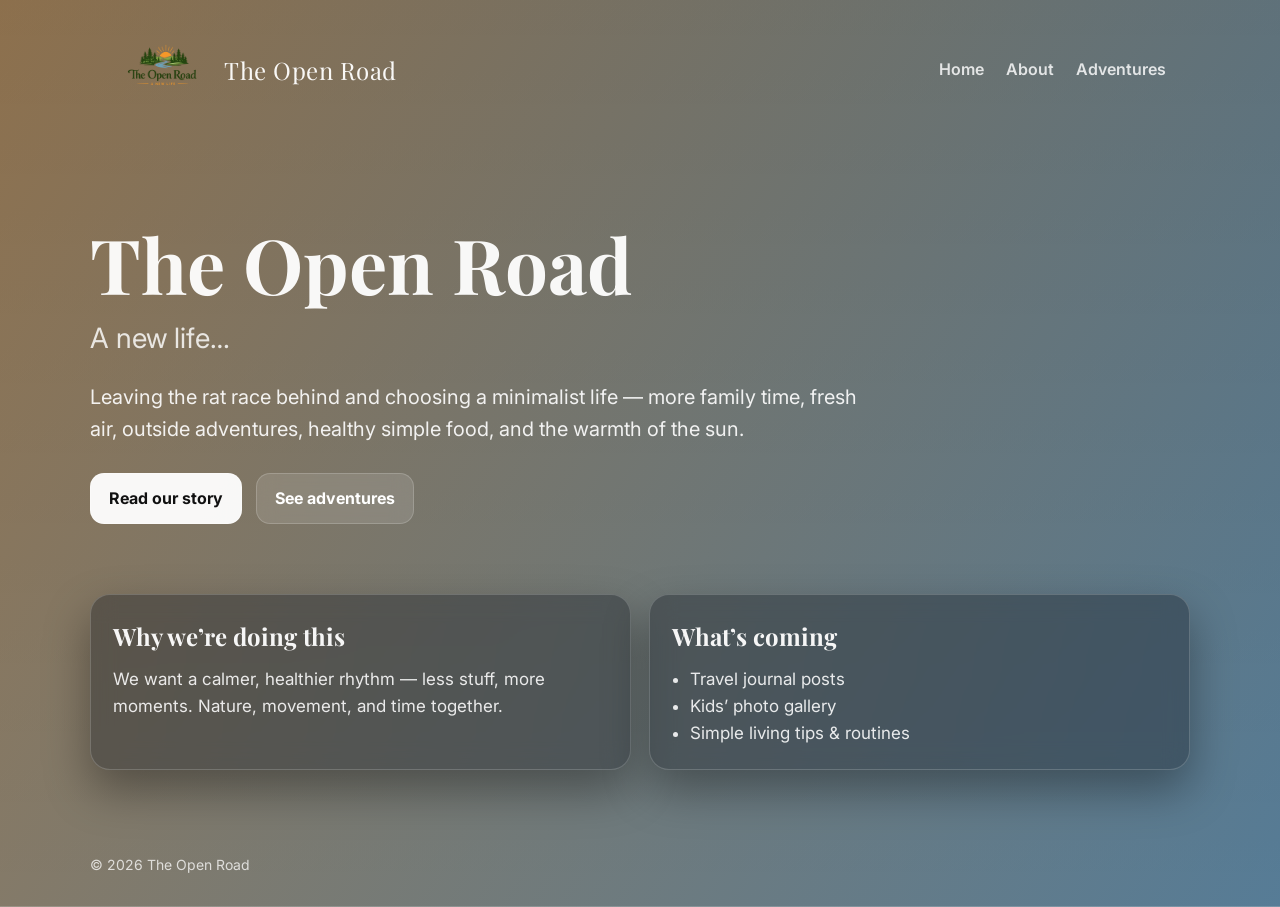
<file: index.html>
<!doctype html>
<html lang="en">
<head>
  <meta charset="UTF-8" />
  <meta name="viewport" content="width=device-width, initial-scale=1.0" />
  <title>The Open Road</title>
  <link rel="stylesheet" href="styles.css" />
  <link rel="icon" type="image/png" href="images/logo.png?v=1" />
</head>
<body class="home">
  <div class="page">
    <div class="wrap nav">
      <div class="brand">
        <img src="images/logo.png" alt="The Open Road logo" class="brand-logo" />
        <span>The Open Road</span>
      </div>
      <div class="links">
        <a href="index.html">Home</a>
        <a href="about.html">About</a>
        <a href="adventures.html">Adventures</a>
      </div>
    </div>

    <main class="wrap hero">
      <h1>The Open Road</h1>
      <div class="subtitle">A new life…</div>
      <p class="lede">
        Leaving the rat race behind and choosing a minimalist life — more family time, fresh air, outside adventures,
        healthy simple food, and the warmth of the sun.
      </p>

      <div class="ctaRow">
        <a class="btn primary" href="about.html">Read our story</a>
        <a class="btn" href="adventures.html">See adventures</a>
      </div>
    </main>

    <section class="wrap grid">
      <div class="card">
        <h3>Why we’re doing this</h3>
        <p>
          We want a calmer, healthier rhythm — less stuff, more moments. Nature, movement, and time together.
        </p>
      </div>
      <div class="card">
        <h3>What’s coming</h3>
        <ul>
          <li>Travel journal posts</li>
          <li>Kids’ photo gallery</li>
          <li>Simple living tips & routines</li>
        </ul>
      </div>
    </section>

    <footer class="wrap footer">
      © <span id="year"></span> The Open Road
    </footer>
  </div>

  <script>
    document.getElementById("year").textContent = new Date().getFullYear();
  </script>
</body>
</html>
</file>
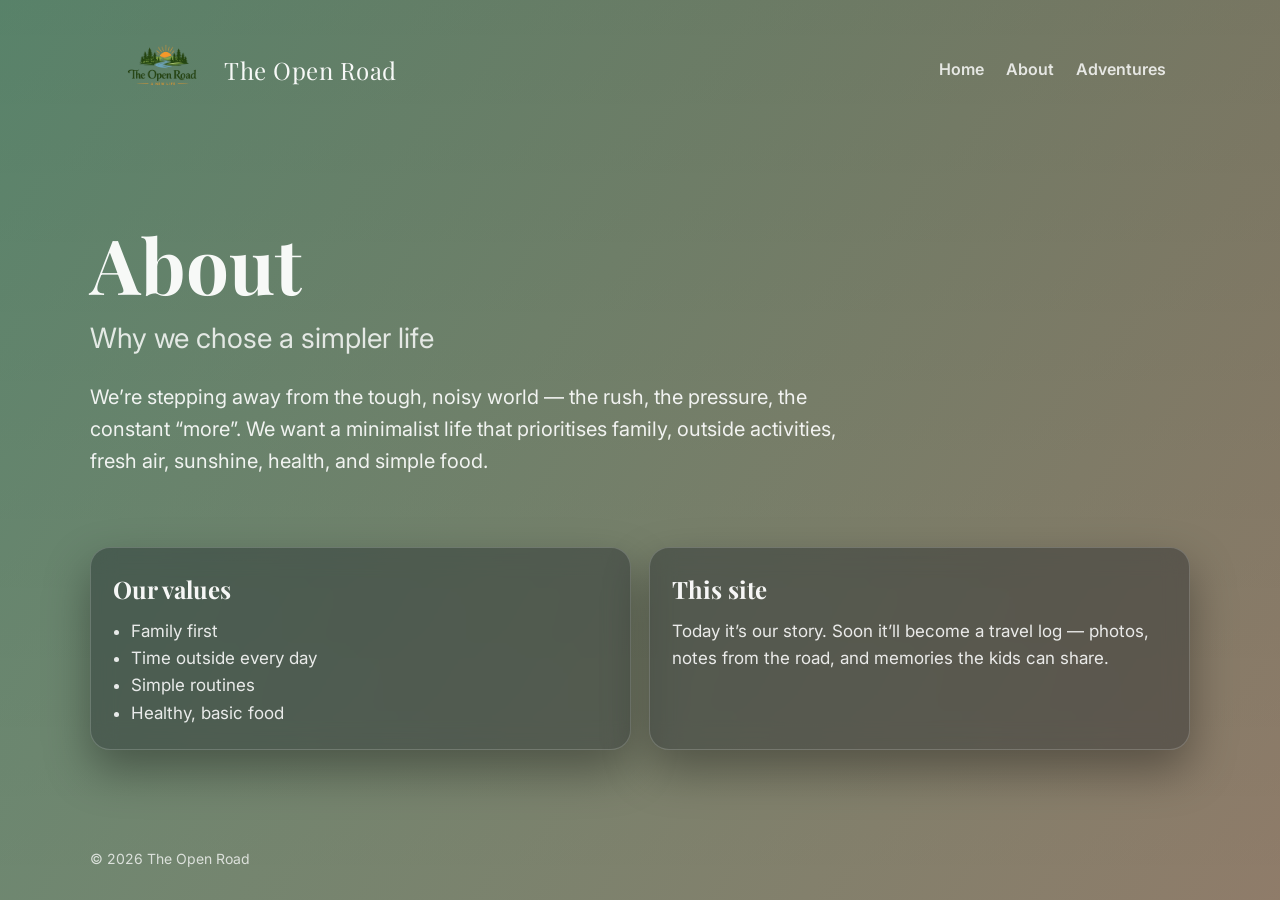
<file: about.html>
<!doctype html>
<html lang="en">
<head>
  <meta charset="UTF-8" />
  <meta name="viewport" content="width=device-width, initial-scale=1.0" />
  <title>About — The Open Road</title>
  <link rel="stylesheet" href="styles.css" />
  <link rel="icon" type="image/png" href="images/logo.png?v=1" />
</head>
<body class="about">
  <div class="page">
    <div class="wrap nav">
      <div class="brand">
        <img src="images/logo.png" alt="The Open Road logo" class="brand-logo" />
        <span>The Open Road</span>
      </div>
      <div class="links">
        <a href="index.html">Home</a>
        <a href="about.html">About</a>
        <a href="adventures.html">Adventures</a>
      </div>
    </div>

    <main class="wrap hero">
      <h1>About</h1>
      <div class="subtitle">Why we chose a simpler life</div>
      <p class="lede">
        We’re stepping away from the tough, noisy world — the rush, the pressure, the constant “more”.
        We want a minimalist life that prioritises family, outside activities, fresh air, sunshine, health,
        and simple food.
      </p>
    </main>

    <section class="wrap grid">
      <div class="card">
        <h3>Our values</h3>
        <ul>
          <li>Family first</li>
          <li>Time outside every day</li>
          <li>Simple routines</li>
          <li>Healthy, basic food</li>
        </ul>
      </div>
      <div class="card">
        <h3>This site</h3>
        <p>
          Today it’s our story. Soon it’ll become a travel log — photos, notes from the road, and memories the kids can share.
        </p>
      </div>
    </section>

    <footer class="wrap footer">© <span id="year"></span> The Open Road</footer>
  </div>

  <script>
    document.getElementById("year").textContent = new Date().getFullYear();
  </script>
</body>
</html>
</file>
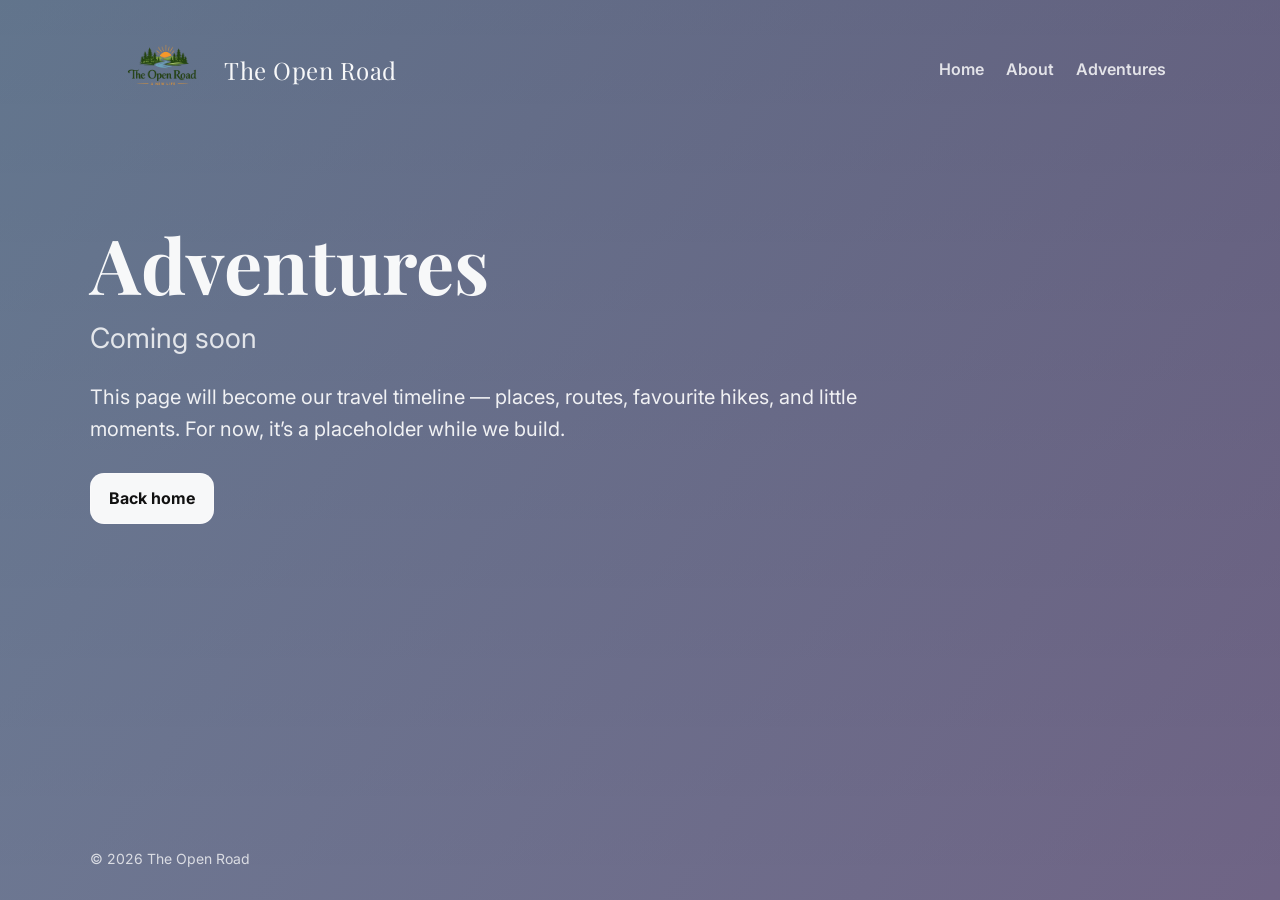
<file: adventures.html>
<!doctype html>
<html lang="en">
<head>
  <meta charset="UTF-8" />
  <meta name="viewport" content="width=device-width, initial-scale=1.0" />
  <title>Adventures — The Open Road</title>
  <link rel="stylesheet" href="styles.css" />
  <link rel="icon" type="image/png" href="images/logo.png?v=1" />
</head>
<body class="adventures">
  <div class="page">
    <div class="wrap nav">
      <div class="brand">
        <img src="images/logo.png" alt="The Open Road logo" class="brand-logo" />
        <span>The Open Road</span>
      </div>
      <div class="links">
        <a href="index.html">Home</a>
        <a href="about.html">About</a>
        <a href="adventures.html">Adventures</a>
      </div>
    </div>

    <main class="wrap hero">
      <h1>Adventures</h1>
      <div class="subtitle">Coming soon</div>
      <p class="lede">
        This page will become our travel timeline — places, routes, favourite hikes, and little moments.
        For now, it’s a placeholder while we build.
      </p>

      <div class="ctaRow">
        <a class="btn primary" href="index.html">Back home</a>
      </div>
    </main>

    <footer class="wrap footer">© <span id="year"></span> The Open Road</footer>
  </div>

  <script>
    document.getElementById("year").textContent = new Date().getFullYear();
  </script>
</body>
</html>
</file>
<file: styles.css>
/* Google Fonts */
@import url("https://fonts.googleapis.com/css2?family=Playfair+Display:wght@600;700&family=Inter:wght@400;500;600&display=swap");

:root{
  --max: 1100px;
  --text: rgba(255,255,255,.95);
  --muted: rgba(255,255,255,.82);
  --glass: rgba(15, 20, 30, .35);
  --border: rgba(255,255,255,.18);
}

/* Reset */
*{
  box-sizing: border-box;
  margin: 0;
  padding: 0;
}

html, body{
  height: 100%;
}

body{
  font-family: Inter, system-ui, -apple-system, sans-serif;
  color: var(--text);
  line-height: 1.6;
}

/* =============================
   BACKGROUND SYSTEM
   ============================= */

.page{
  min-height: 100vh;
  display: flex;
  flex-direction: column;
  background-position: center;
  background-size: cover;
  background-repeat: no-repeat;
}

/* HOME background */
body.home .page{
  background-image:
    linear-gradient(120deg, rgba(255,140,0,.25), rgba(0,150,255,.25)),
    linear-gradient(180deg, rgba(0,0,0,.60), rgba(0,0,0,.55)),
    url("https://images.unsplash.com/photo-1441974231531-c6227db76b6e?auto=format&fit=crop&w=2400&q=80"); 
}

/* ABOUT background */
body.about .page{
  background-image:
    linear-gradient(120deg, rgba(46, 213, 115, .25), rgba(255, 159, 67, .20)),
    linear-gradient(180deg, rgba(0,0,0,.60), rgba(0,0,0,.55)),
    url("https://images.unsplash.com/photo-1500530855697-b586d89ba3ee?auto=format&fit=crop&w=2400&q=80");
}

/* ADVENTURES background */
body.adventures .page{
  background-image:
    linear-gradient(120deg, rgba(84,160,255,.25), rgba(95,39,205,.20)),
    linear-gradient(180deg, rgba(0,0,0,.60), rgba(0,0,0,.55)),
    url("https://images.unsplash.com/photo-1501785888041-af3ef285b470?auto=format&fit=crop&w=2400&q=80");
}

/* =============================
   LAYOUT
   ============================= */

.wrap{
  max-width: var(--max);
  margin: 0 auto;
  padding: 24px;
  width: 100%;
}

/* Navigation */
.nav{
  display: flex;
  align-items: center;
  justify-content: space-between;
  padding-top: 20px;
}

.brand{
  font-family: "Playfair Display", serif;
  font-size: 24px;
  letter-spacing: .5px;
  display: flex;
  align-items: center;
  gap: 10px;
}

.brand-logo{
  width: 100px;      /* tweak to taste: 24–34px */
  height: 100px;
  object-fit: contain;
  display: block;
}

.links a{
  text-decoration: none;
  color: var(--muted);
  margin-left: 18px;
  font-weight: 600;
  transition: 0.3s;
}

.links a:hover{
  color: white;
  text-decoration: underline;
  text-underline-offset: 6px;
}

/* =============================
   HERO SECTION
   ============================= */

.hero{
  padding: 80px 0 40px;
}

h1{
  font-family: "Playfair Display", serif;
  font-size: clamp(48px, 6vw, 76px);
  line-height: 1.05;
  margin-bottom: 12px;
}

.subtitle{
  font-size: clamp(20px, 2.5vw, 28px);
  margin-bottom: 20px;
  color: var(--muted);
}

.lede{
  font-size: 20px;
  max-width: 780px;
  color: rgba(255,255,255,.9);
}

/* Buttons */
.ctaRow{
  margin-top: 28px;
  display: flex;
  gap: 14px;
  flex-wrap: wrap;
}

.btn{
  padding: 12px 18px;
  border-radius: 14px;
  text-decoration: none;
  font-weight: 700;
  border: 1px solid var(--border);
  background: rgba(255,255,255,.12);
  color: white;
  backdrop-filter: blur(10px);
  transition: 0.3s;
}

.btn:hover{
  background: rgba(255,255,255,.25);
}

.btn.primary{
  background: rgba(255,255,255,.95);
  color: #111;
  border-color: rgba(255,255,255,.3);
}

.btn.primary:hover{
  background: white;
}

/* =============================
   CONTENT CARDS
   ============================= */

.grid{
  display: grid;
  grid-template-columns: repeat(12, 1fr);
  gap: 18px;
  padding: 30px 0 60px;
}

.card{
  grid-column: span 6;
  background: var(--glass);
  border: 1px solid var(--border);
  border-radius: 20px;
  padding: 22px;
  backdrop-filter: blur(12px);
  box-shadow: 0 20px 45px rgba(0,0,0,.35);
}

.card h3{
  font-family: "Playfair Display", serif;
  font-size: 24px;
  margin-bottom: 10px;
}

.card p,
.card li{
  font-size: 17px;
  color: rgba(255,255,255,.88);
}

.card ul{
  padding-left: 18px;
  margin-top: 8px;
}

/* =============================
   FOOTER
   ============================= */

.footer{
  margin-top: auto;
  padding: 24px 0 30px;
  font-size: 14px;
  color: rgba(255,255,255,.75);
}

/* =============================
   RESPONSIVE
   ============================= */

@media (max-width: 900px){
  .card{
    grid-column: span 12;
  }
}

@media (max-width: 600px){
  .links{
    display: none;
  }
}
</file>
